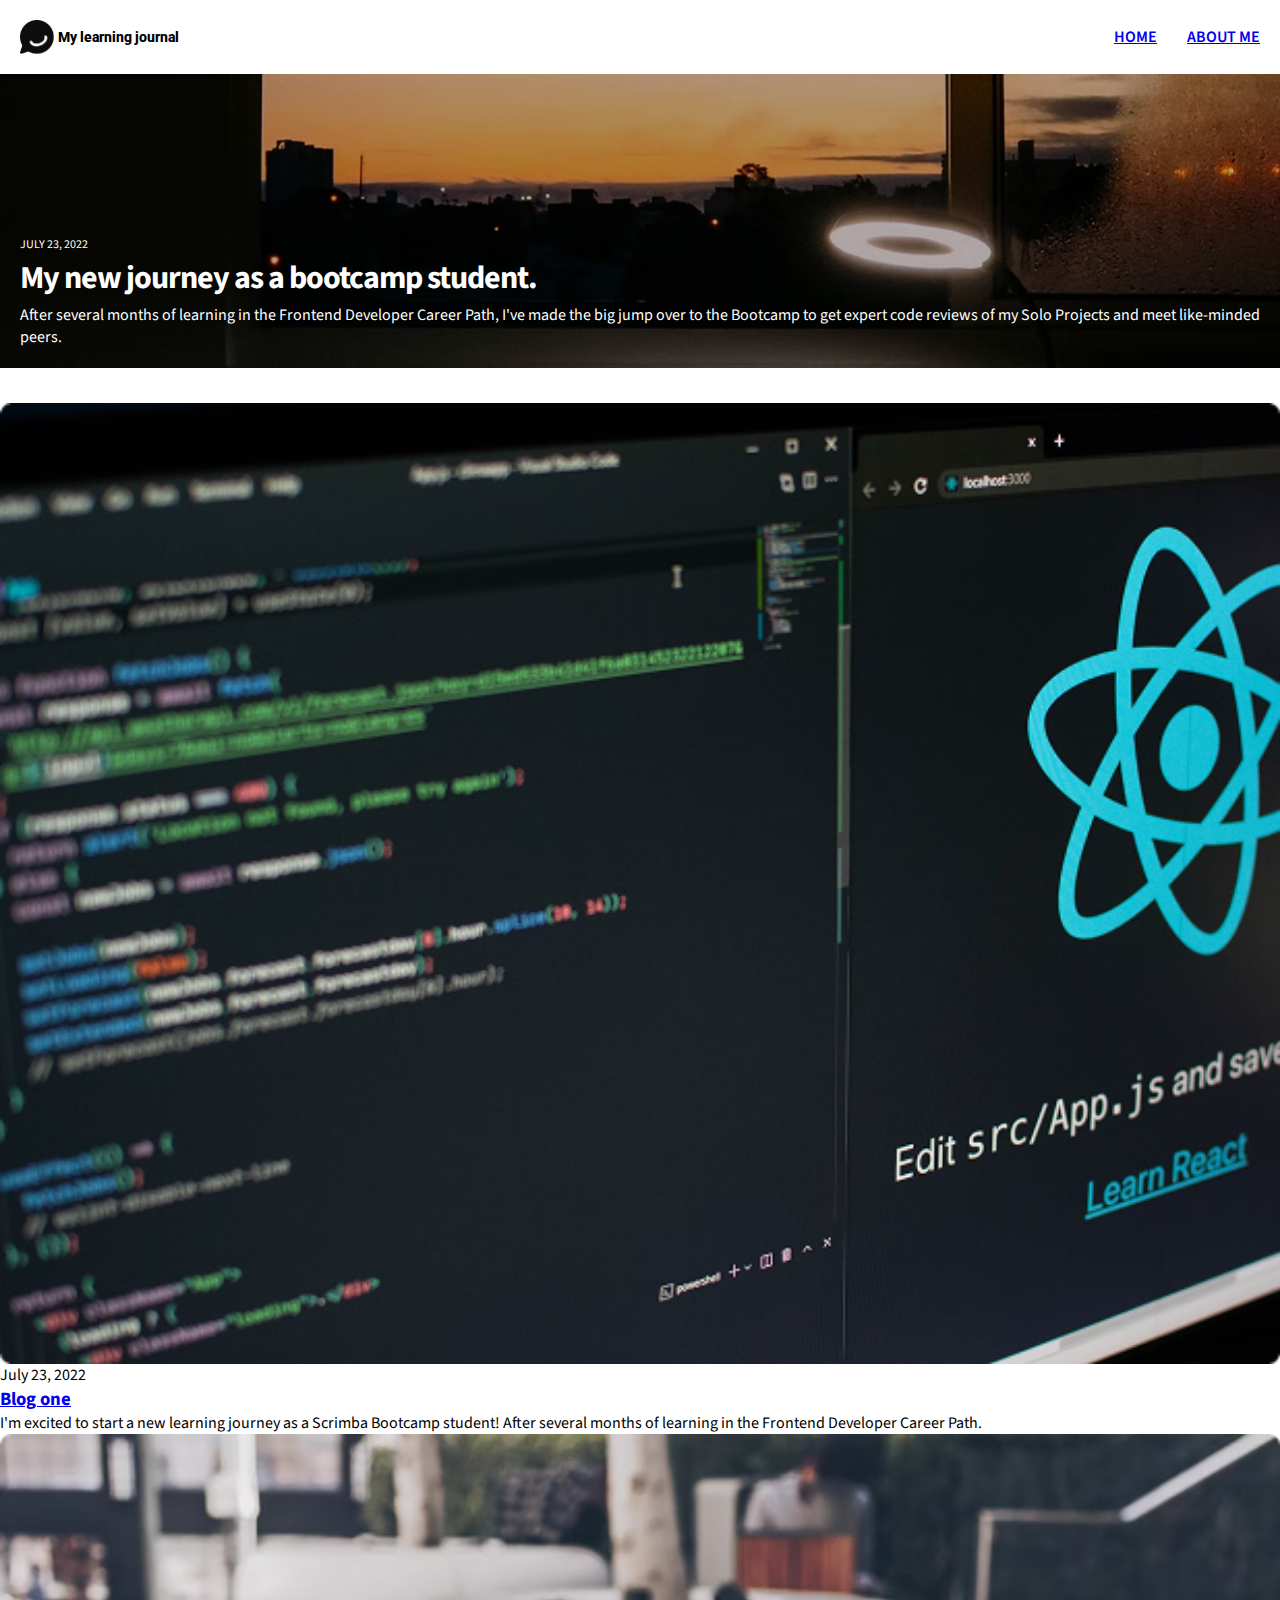
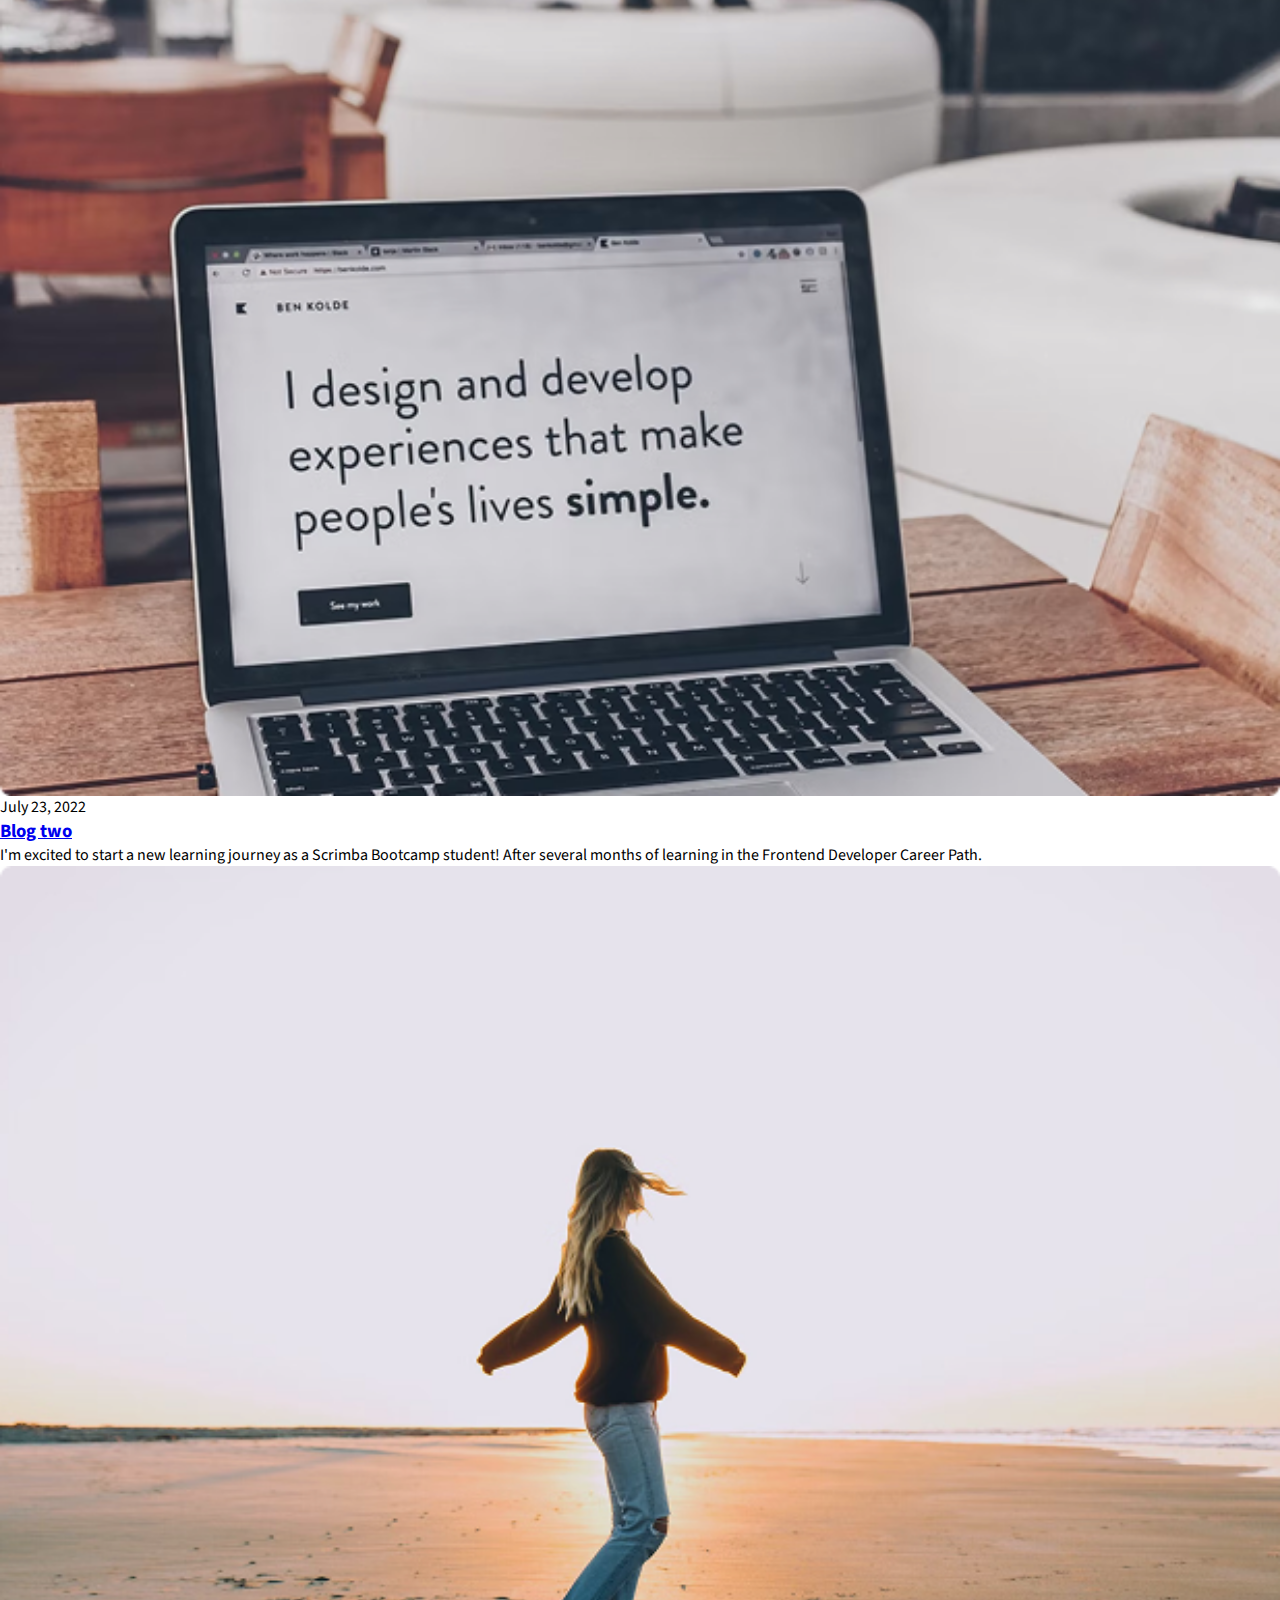
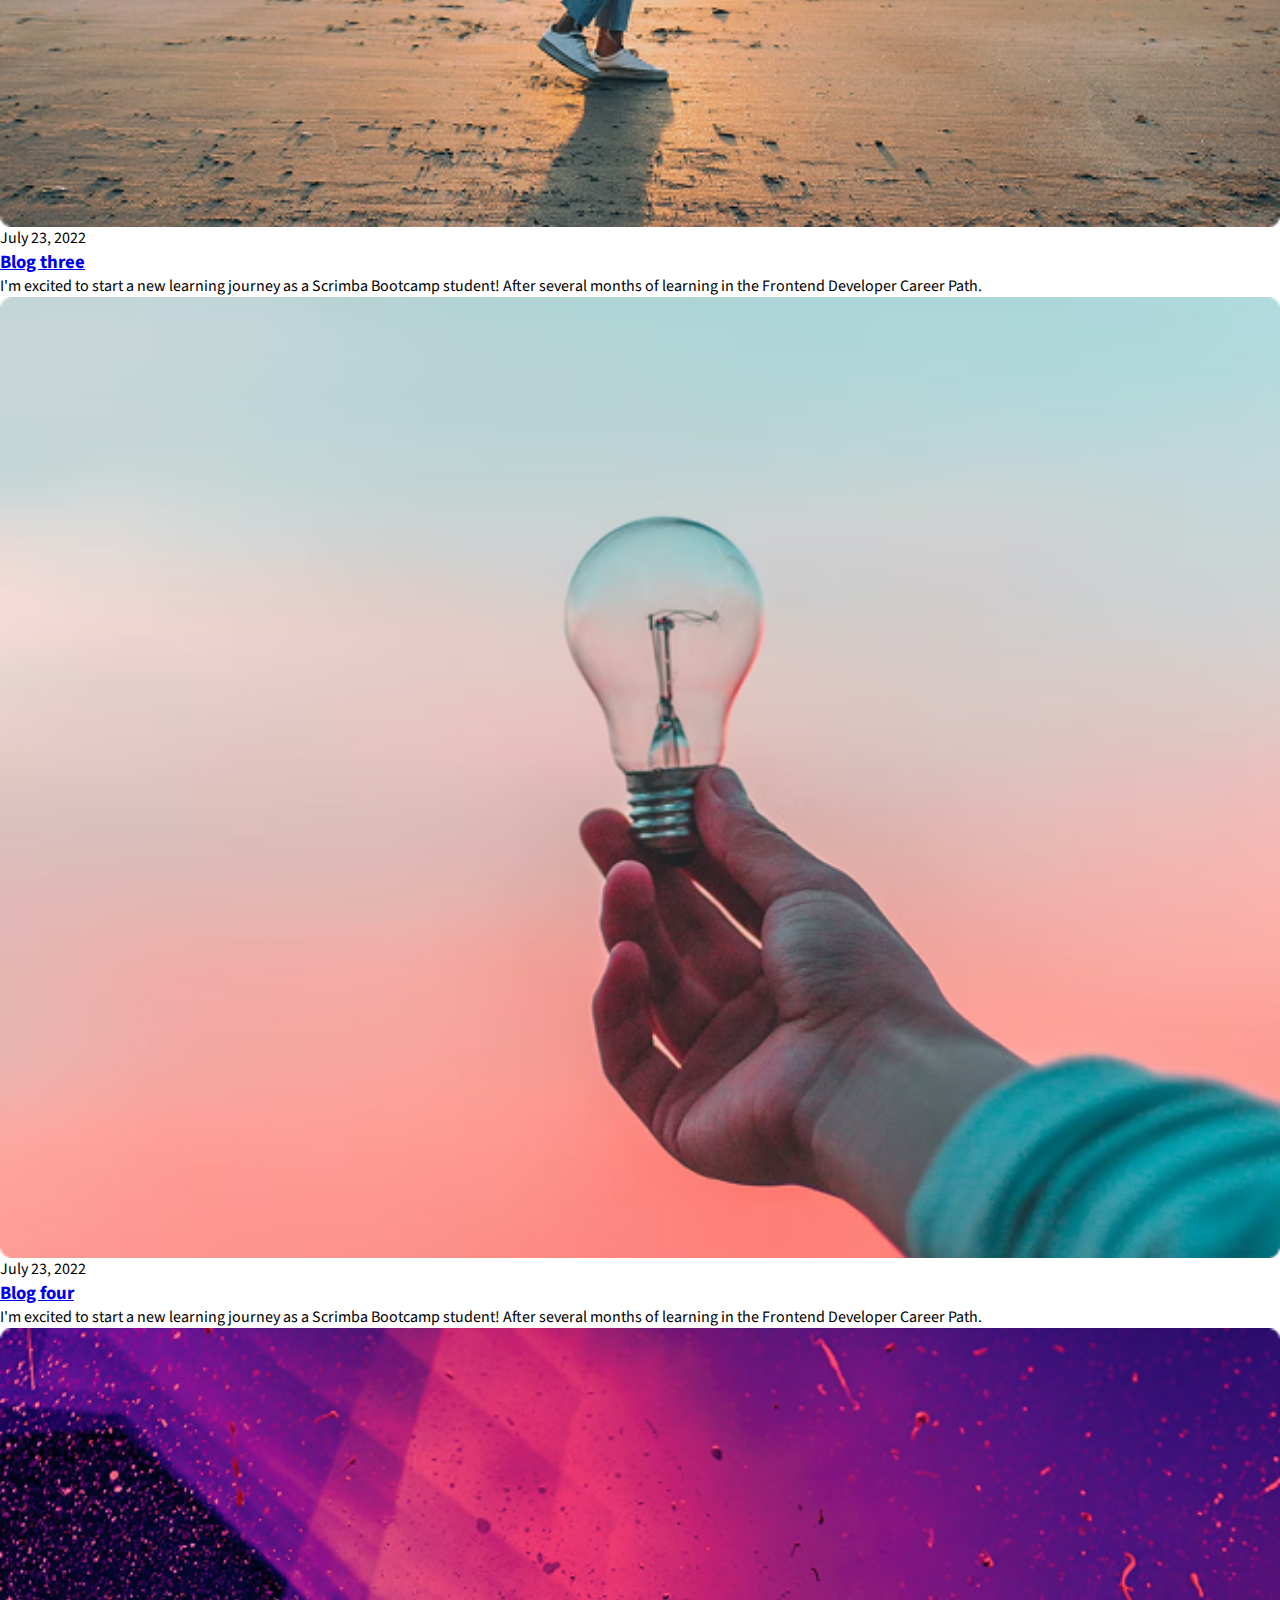
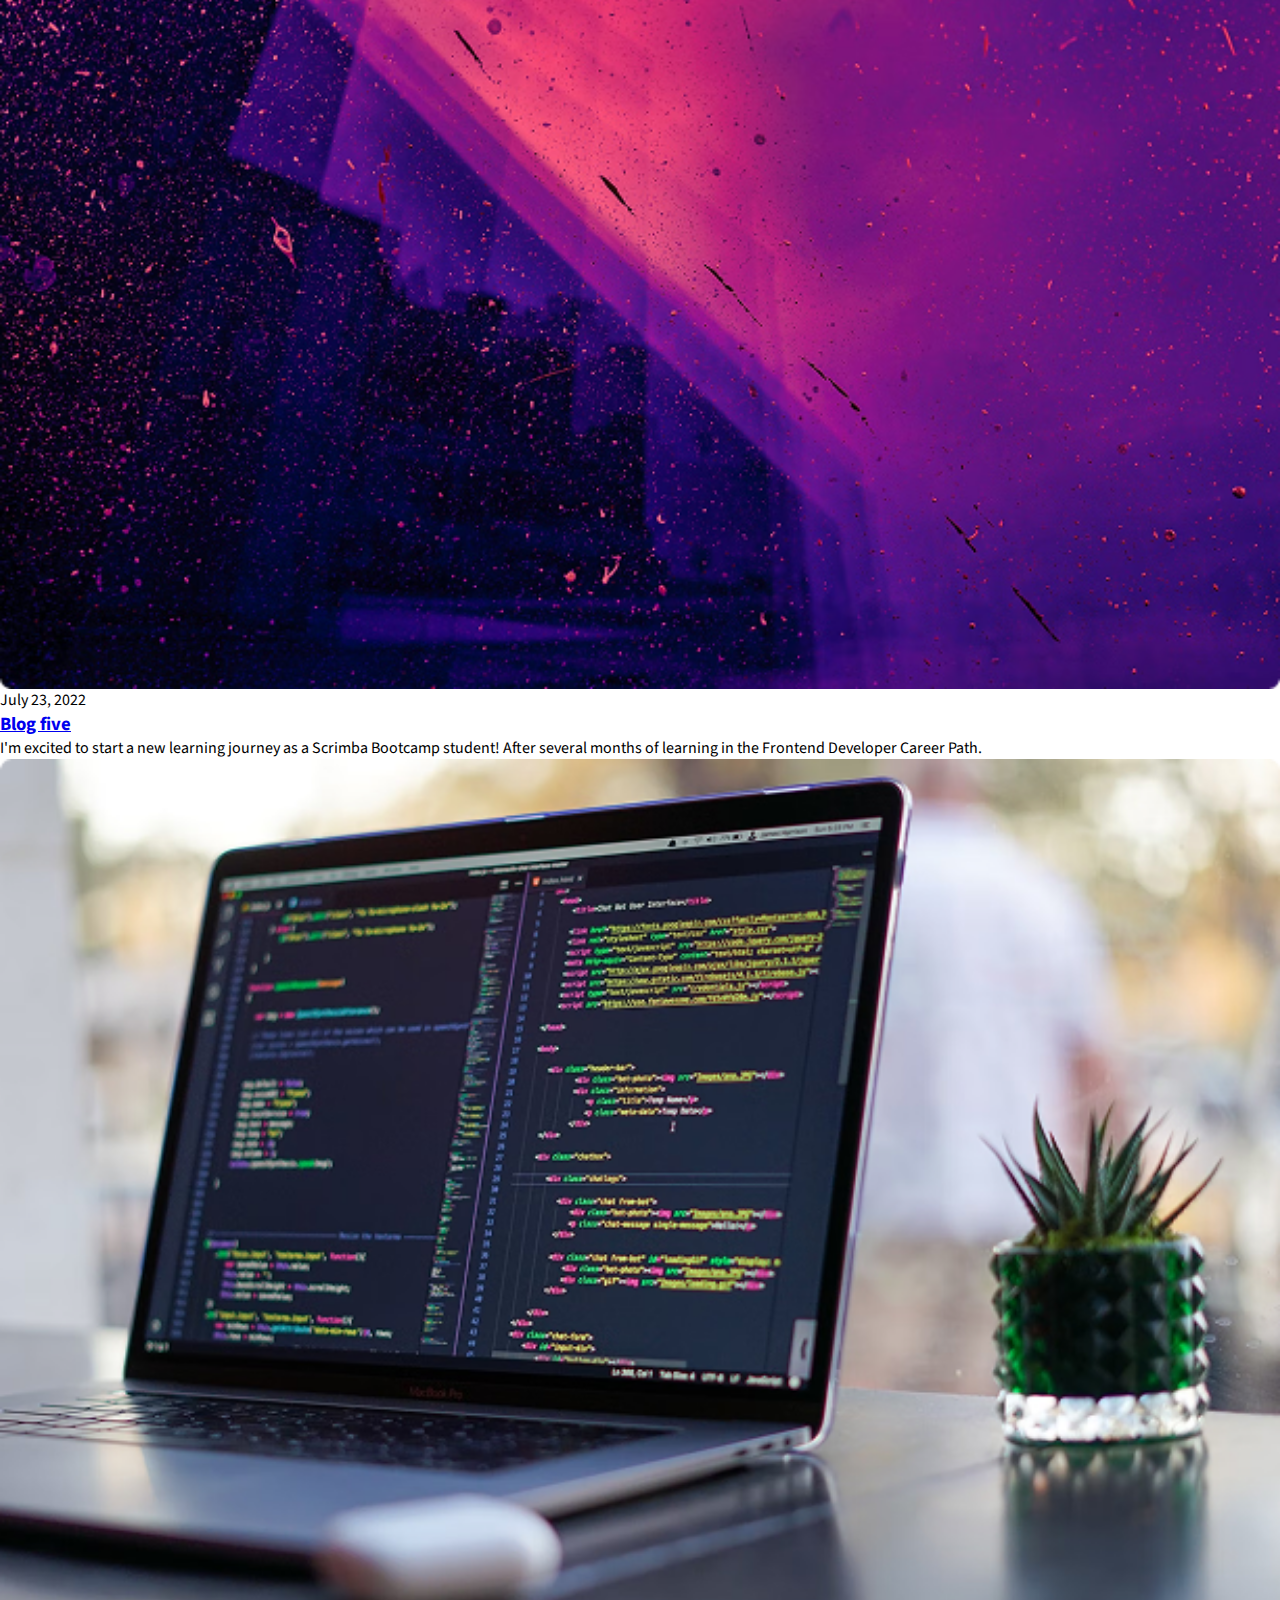
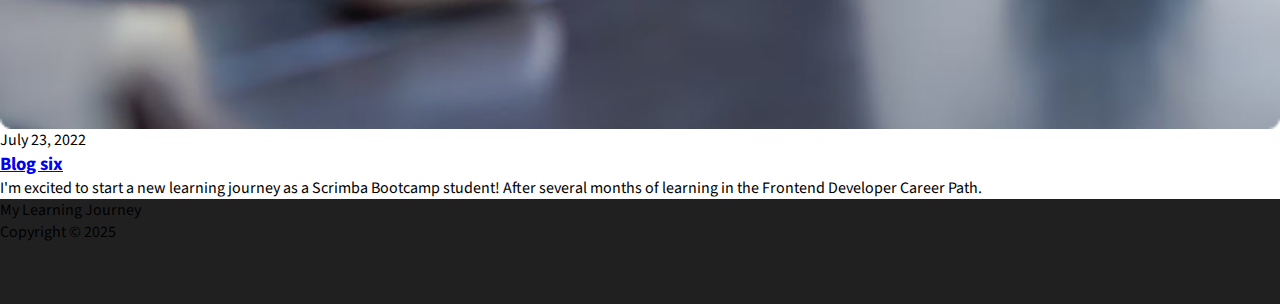
<file: index.html>
<!DOCTYPE html>
<html lang="en">
  <head>
    <meta charset="UTF-8" />
    <meta name="viewport" content="width=device-width, initial-scale=1.0" />
    <link rel="stylesheet" href="./css/styles.css" />
    <title>Osvaldo's Learning Journal</title>
  </head>
  <body>
    <header>
      <div id="logo">
        <img id="logo-img" src="./images/logo.png" alt="Chat bubble logo" />
        <span id="logo-text">My learning journal</span>
      </div>
      <nav>
        <ul class="nav-list">
          <li><a href="index.html">Home</a></li>
          <li><a href="about.html">About Me</a></li>
        </ul>
      </nav>
    </header>
    <main>
      <section class="hero">
        <time class="hero-date" datetime="2022-07-23">July 23, 2022</time>
        <h1 class="hero-title">My new journey as a bootcamp student.</h1>
        <p class="hero-summary">
          After several months of learning in the Frontend Developer Career
          Path, I've made the big jump over to the Bootcamp to get expert code
          reviews of my Solo Projects and meet like-minded peers.
        </p>
      </section>

      <section class="blog-posts" aria-label="Blog posts">
        <article class="blog-post">
          <img
            class="blog-feature-image"
            src="./images/blog-image-01.png"
            alt="Laptop screen with code editor open and react logo visible"
          />
          <time class="date" datetime="2022-07-23">July 23, 2022</time>
          <h3 class="blog-title">
            <a href="blog-post.html">Blog one</a>
          </h3>
          <p class="blog-summary">
            I'm excited to start a new learning journey as a Scrimba Bootcamp
            student! After several months of learning in the Frontend Developer
            Career Path.
          </p>
        </article>

        <article class="blog-post">
          <img
            class="blog-feature-image"
            src="./images/blog-image-02.png"
            alt="Photo of an open laptop on wooden table"
          />
          <time class="date" datetime="2022-07-23">July 23, 2022</time>
          <h3 class="blog-title">
            <a href="blog-post.html">Blog two</a>
          </h3>
          <p class="blog-summary">
            I'm excited to start a new learning journey as a Scrimba Bootcamp
            student! After several months of learning in the Frontend Developer
            Career Path.
          </p>
        </article>

        <article class="blog-post">
          <img
            class="blog-feature-image"
            src="./images/blog-image-03.png"
            alt="Photo of a woman standing on the beach as the sun goes down"
          />
          <time class="date" datetime="2022-07-23">July 23, 2022</time>
          <h3 class="blog-title">
            <a href="blog-post.html">Blog three</a>
          </h3>
          <p class="blog-summary">
            I'm excited to start a new learning journey as a Scrimba Bootcamp
            student! After several months of learning in the Frontend Developer
            Career Path.
          </p>
        </article>

        <article class="blog-post">
          <img
            class="blog-feature-image"
            src="./images/blog-image-04.png"
            alt="Image of a hand holding up a lightbulb with sunset background"
          />
          <time class="date" datetime="2022-07-23">July 23, 2022</time>
          <h3 class="blog-title">
            <a href="blog-post.html">Blog four</a>
          </h3>
          <p class="blog-summary">
            I'm excited to start a new learning journey as a Scrimba Bootcamp
            student! After several months of learning in the Frontend Developer
            Career Path.
          </p>
        </article>

        <article class="blog-post">
          <img
            class="blog-feature-image"
            src="./images/blog-image-05.png"
            alt="Abstract image with pink and purple colors with dark black on lower left corner"
          />
          <time class="date" datetime="2022-07-23">July 23, 2022</time>
          <h3 class="blog-title">
            <a href="blog-post.html">Blog five</a>
          </h3>
          <p class="blog-summary">
            I'm excited to start a new learning journey as a Scrimba Bootcamp
            student! After several months of learning in the Frontend Developer
            Career Path.
          </p>
        </article>

        <article class="blog-post">
          <img
            class="blog-feature-image"
            src="./images/blog-image-06.png"
            alt="Photo of a laptop screen with a coding editor open"
          />
          <time class="date" datetime="2022-07-23">July 23, 2022</time>
          <h3 class="blog-title">
            <a href="blog-post.html">Blog six</a>
          </h3>
          <p class="blog-summary">
            I'm excited to start a new learning journey as a Scrimba Bootcamp
            student! After several months of learning in the Frontend Developer
            Career Path.
          </p>
        </article>
      </section>
    </main>

    <footer>
      <p class="footer-title">My Learning Journey</p>
      <p class="footer-copyright">Copyright &copy; 2025</p>
    </footer>

    <script src="./js/index.js"></script>
  </body>
</html>
</file>
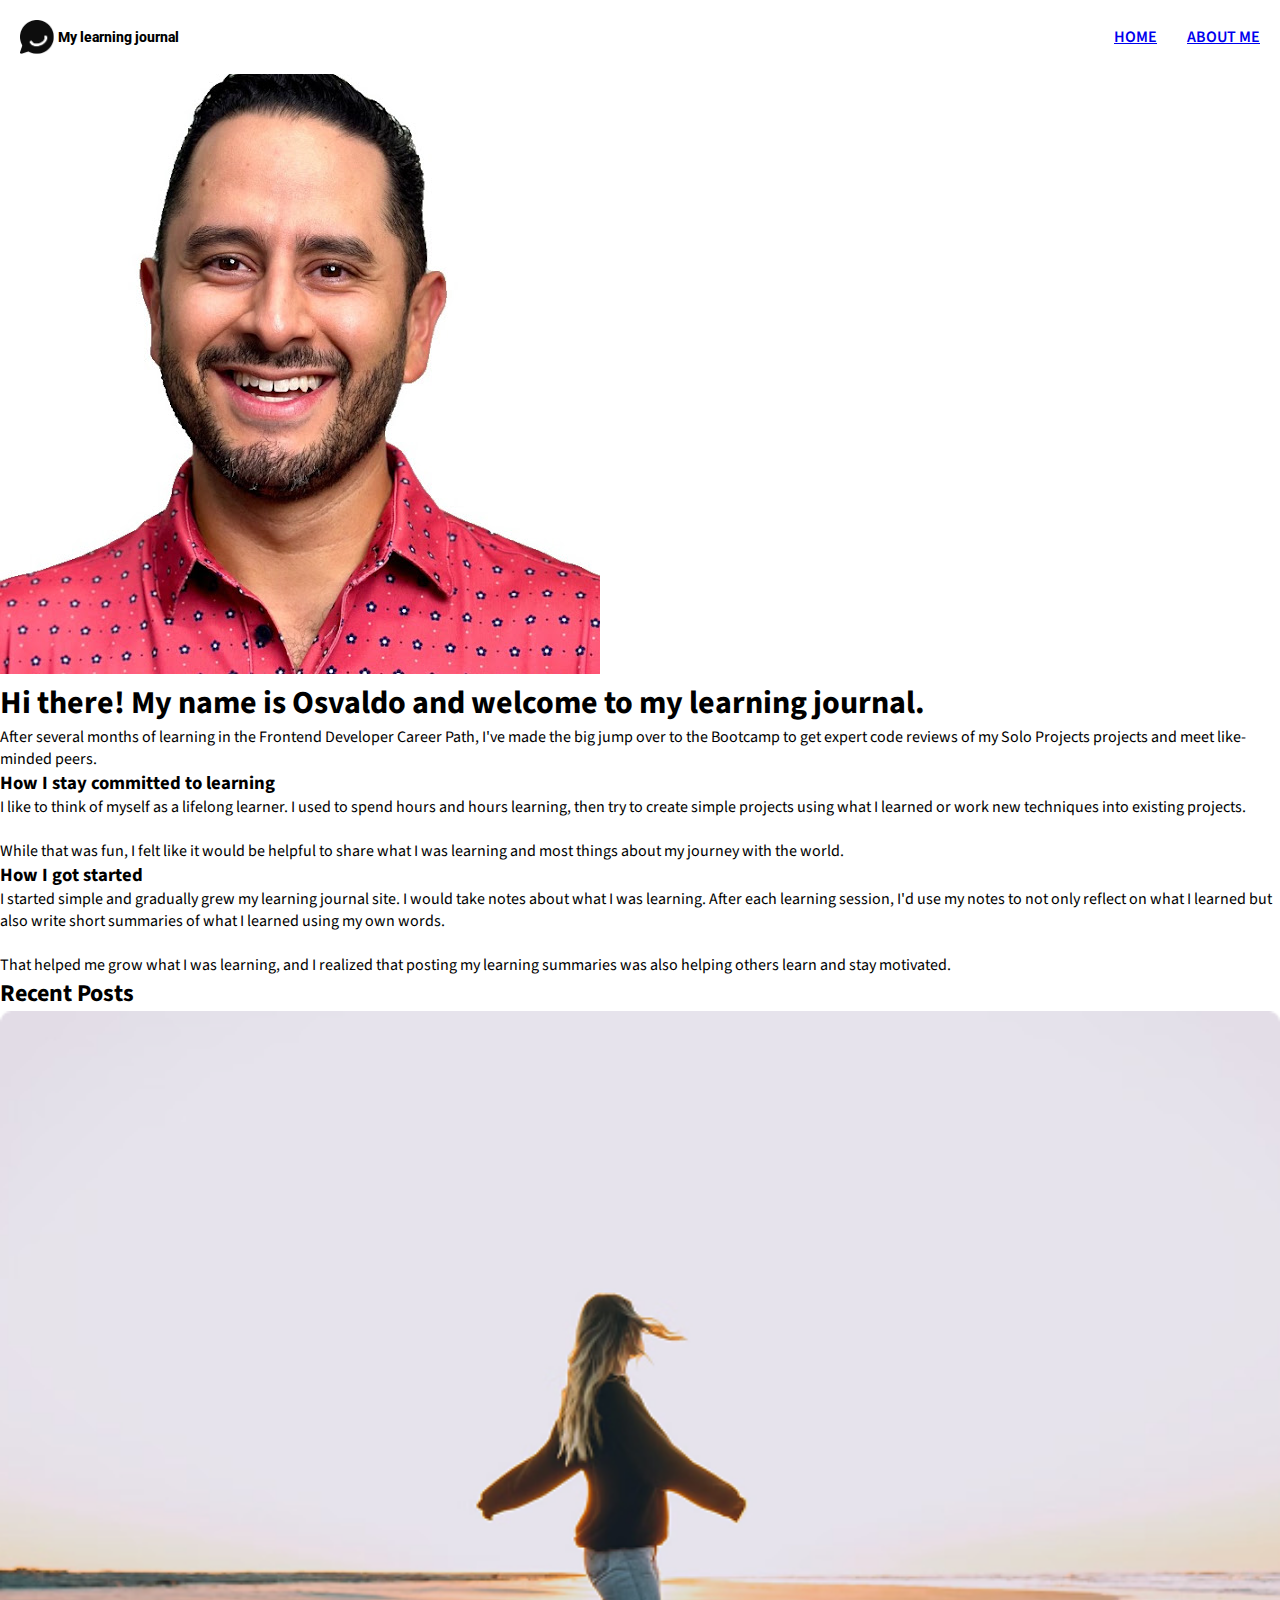
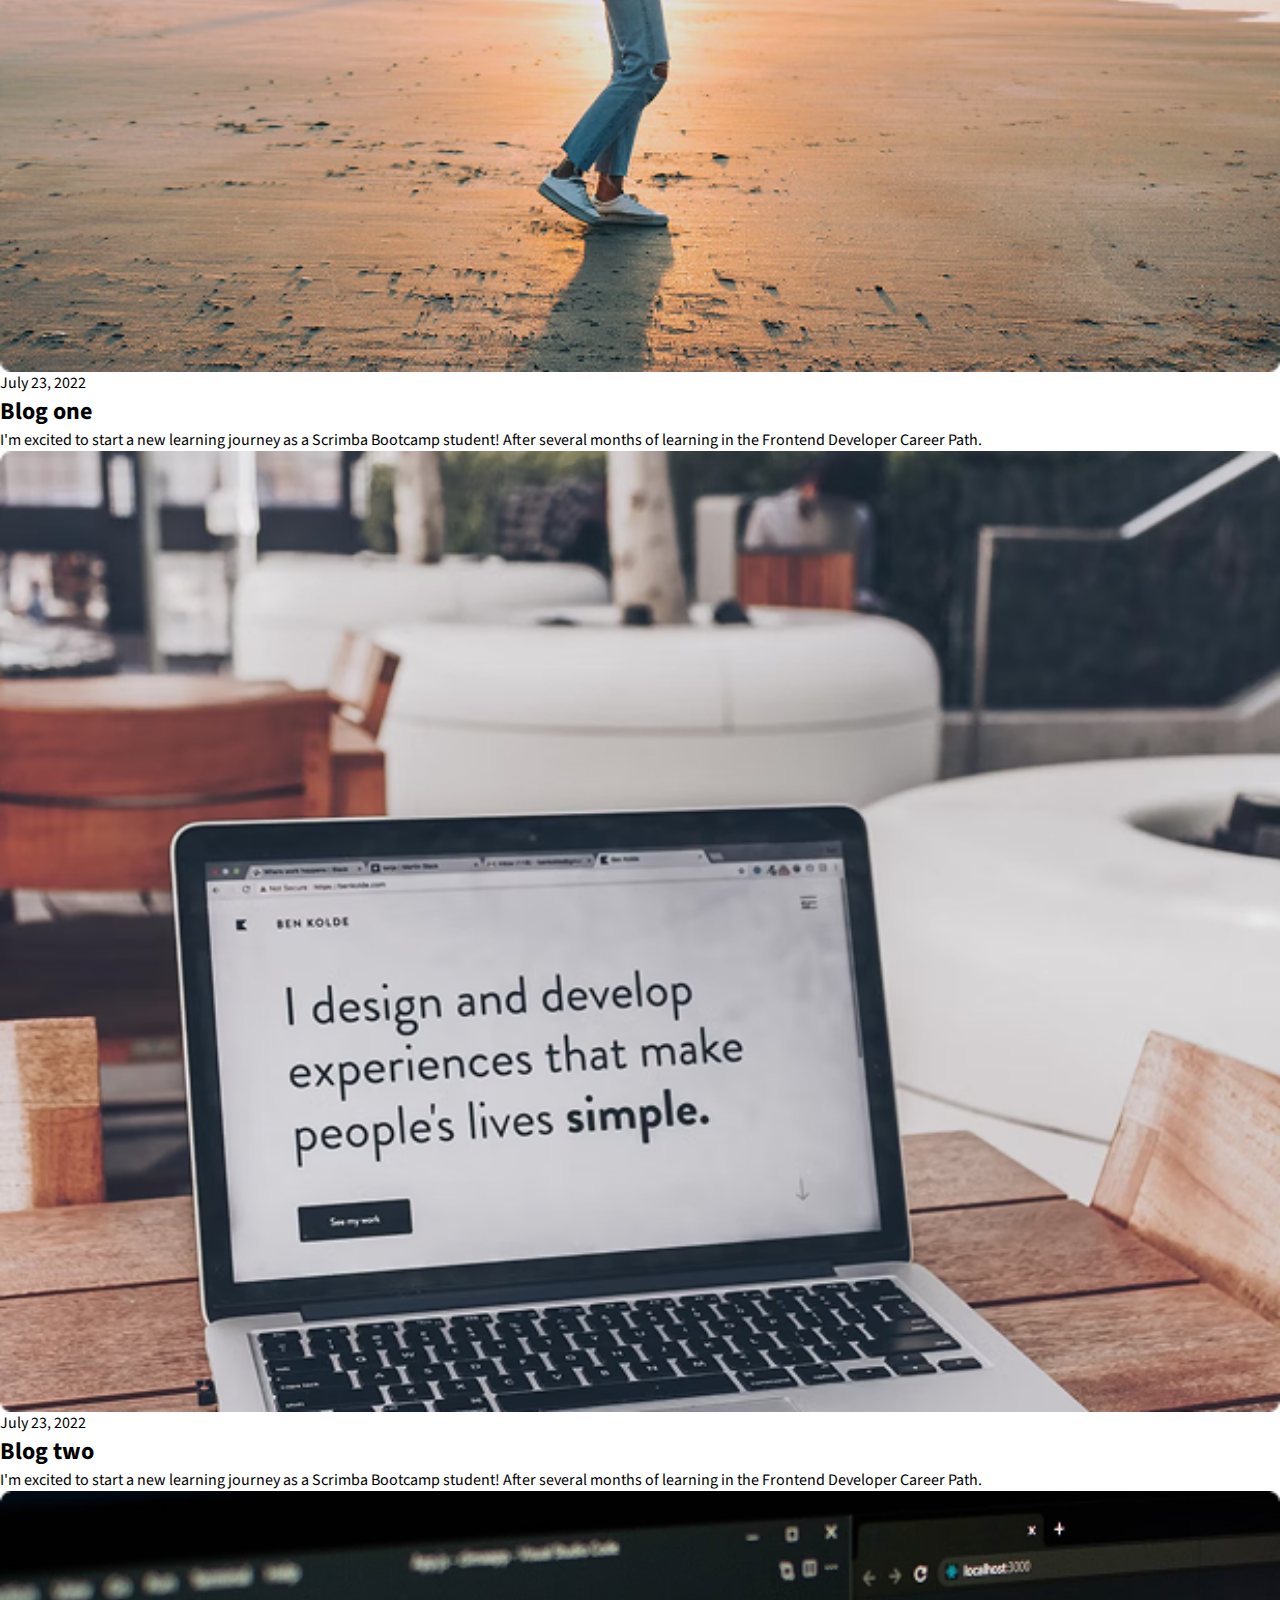
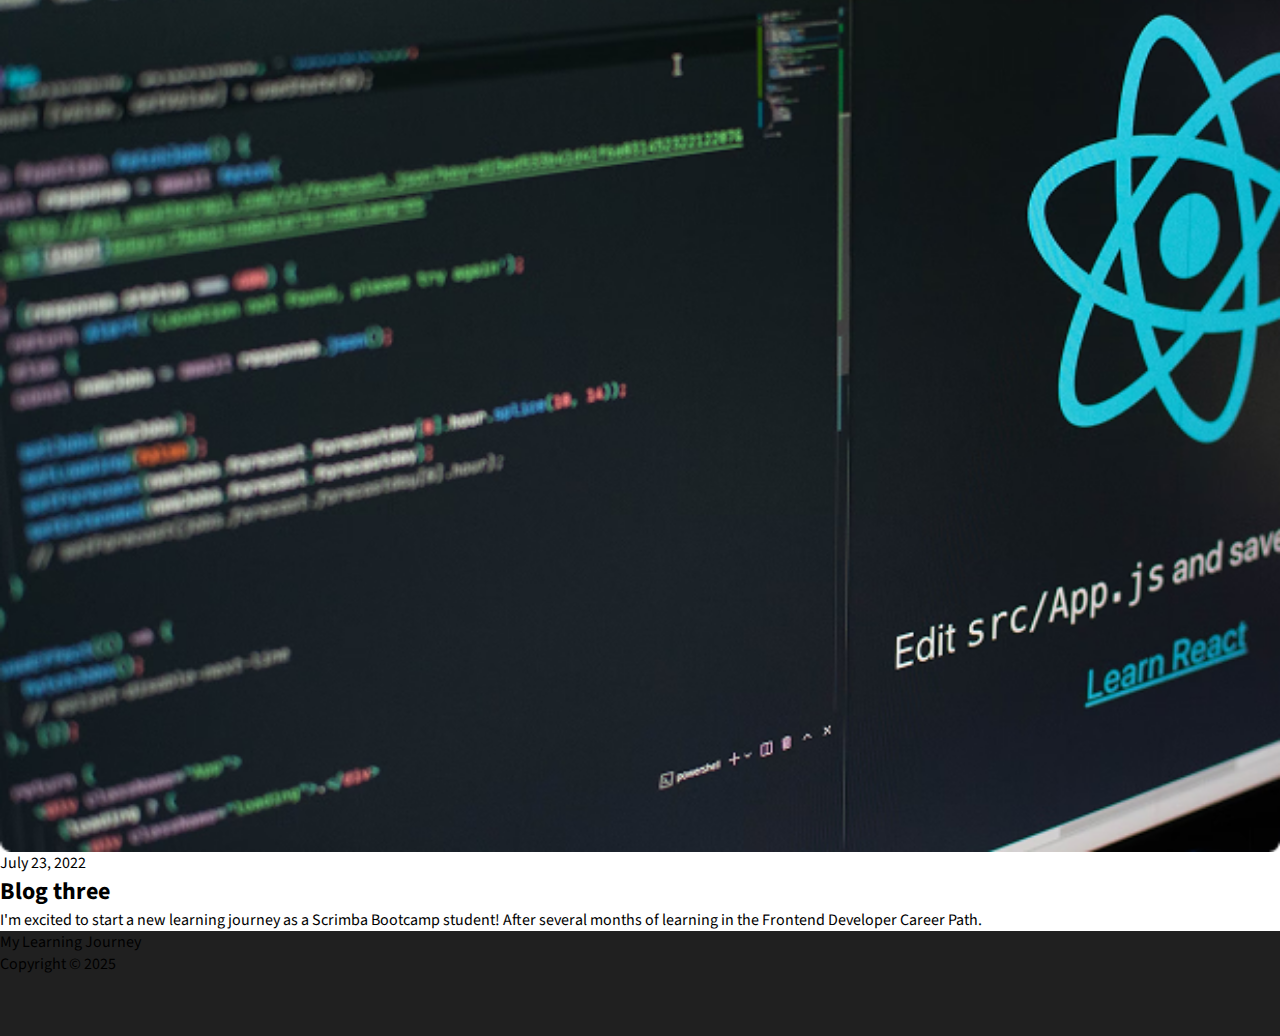
<file: about.html>
<!DOCTYPE html>
<html lang="en">
  <head>
    <meta charset="UTF-8" />
    <meta name="viewport" content="width=device-width, initial-scale=1.0" />
    <link rel="stylesheet" href="./css/styles.css" />
    <title>Osvaldo's Learning Journal</title>
  </head>
  <body>
    <header>
      <div id="logo">
        <img id="logo-img" src="./images/logo.png" alt="Chat bubble logo" />
        <span id="logo-text">My learning journal</span>
      </div>
      <nav>
        <ul class="nav-list">
          <li><a href="index.html">Home</a></li>
          <li><a href="about.html">About Me</a></li>
        </ul>
      </nav>
    </header>
    <main>
      <section class="intro-header">
        <img src="./images/profile-pic.jpg" alt="" class="profile-pic" />
        <div class="intro-header-text">
          <h1>
            Hi there! My name is Osvaldo and welcome to my learning journal.
          </h1>
          <p>
            After several months of learning in the Frontend Developer Career
            Path, I've made the big jump over to the Bootcamp to get expert code
            reviews of my Solo Projects projects and meet like-minded peers.
          </p>
        </div>
      </section>
      <section class="about-me">
        <h3>How I stay committed to learning</h3>
        <p>
          I like to think of myself as a lifelong learner. I used to spend hours
          and hours learning, then try to create simple projects using what I
          learned or work new techniques into existing projects.
          <br /><br />While that was fun, I felt like it would be helpful to
          share what I was learning and most things about my journey with the
          world.
        </p>
        <h3>How I got started</h3>
        <p>
          I started simple and gradually grew my learning journal site. I would
          take notes about what I was learning. After each learning session, I'd
          use my notes to not only reflect on what I learned but also write
          short summaries of what I learned using my own words.<br /><br />That
          helped me grow what I was learning, and I realized that posting my
          learning summaries was also helping others learn and stay motivated.
        </p>
      </section>
      <section class="recent-posts">
        <h2>Recent Posts</h2>
        <div class="blog-posts">
          <article class="blog-post">
            <img
              class="blog-feature-image"
              src="./images/blog-image-03.png"
              alt="Image of a laptop on a desk with a code editor open"
            />
            <span class="date">July 23, 2022</span>
            <h2 class="blog-title">Blog one</h2>
            <p class="blog-summary">
              I'm excited to start a new learning journey as a Scrimba Bootcamp
              student! After several months of learning in the Frontend
              Developer Career Path.
            </p>
          </article>
          <article class="blog-post">
            <img
              class="blog-feature-image"
              src="./images/blog-image-02.png"
              alt="Image of a hand holding up a lightbulb with sunset background"
            />
            <span class="date">July 23, 2022</span>
            <h2 class="blog-title">Blog two</h2>
            <p class="blog-summary">
              I'm excited to start a new learning journey as a Scrimba Bootcamp
              student! After several months of learning in the Frontend
              Developer Career Path.
            </p>
          </article>
          <article class="blog-post">
            <img
              class="blog-feature-image"
              src="./images/blog-image-01.png"
              alt="PHoto of a laptop screen on a wooden tabletop"
            />
            <span class="date">July 23, 2022</span>
            <h2 class="blog-title">Blog three</h2>
            <p class="blog-summary">
              I'm excited to start a new learning journey as a Scrimba Bootcamp
              student! After several months of learning in the Frontend
              Developer Career Path.
            </p>
          </article>
        </div>
      </section>
    </main>
    <footer>
      <p class="footer-title">My Learning Journey</p>
      <p class="footer-copyright">Copyright &copy; 2025</p>
    </footer>
    <script src="./js/index.js"></script>
  </body>
</html>
</file>
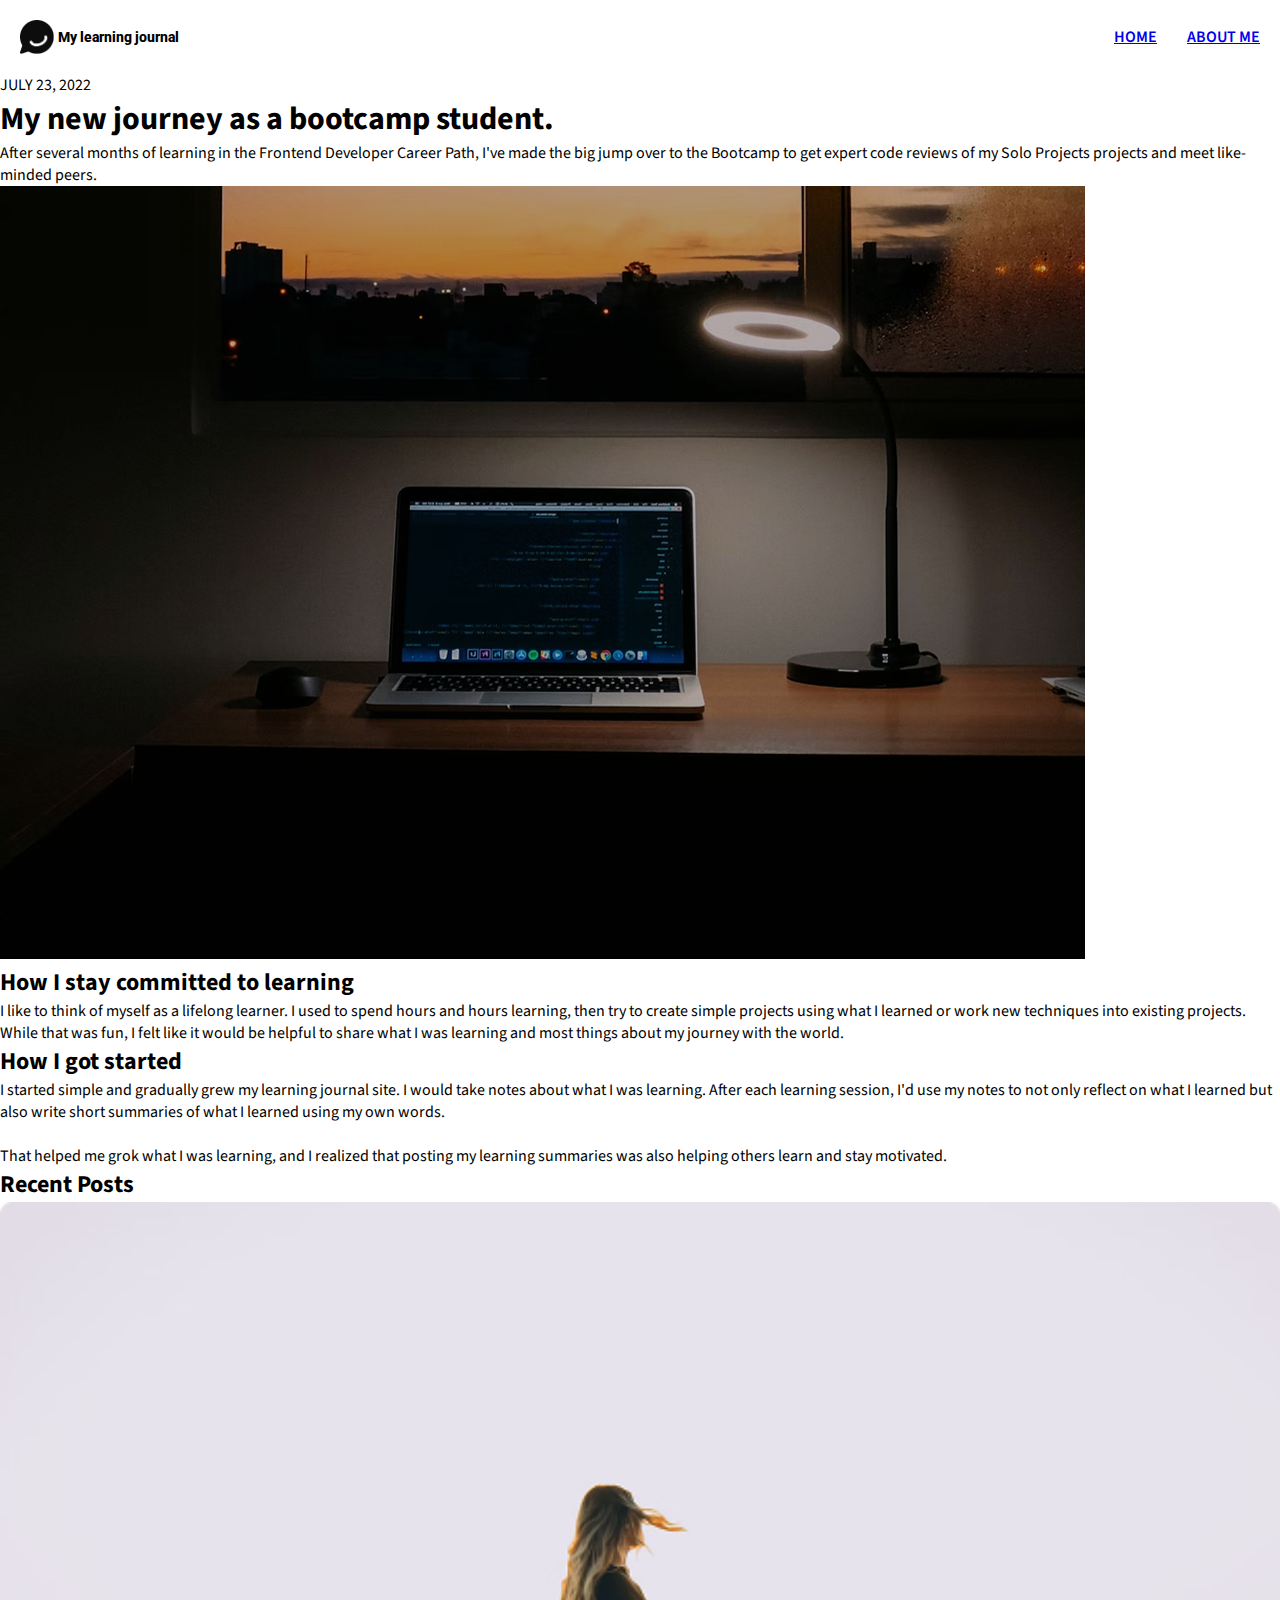
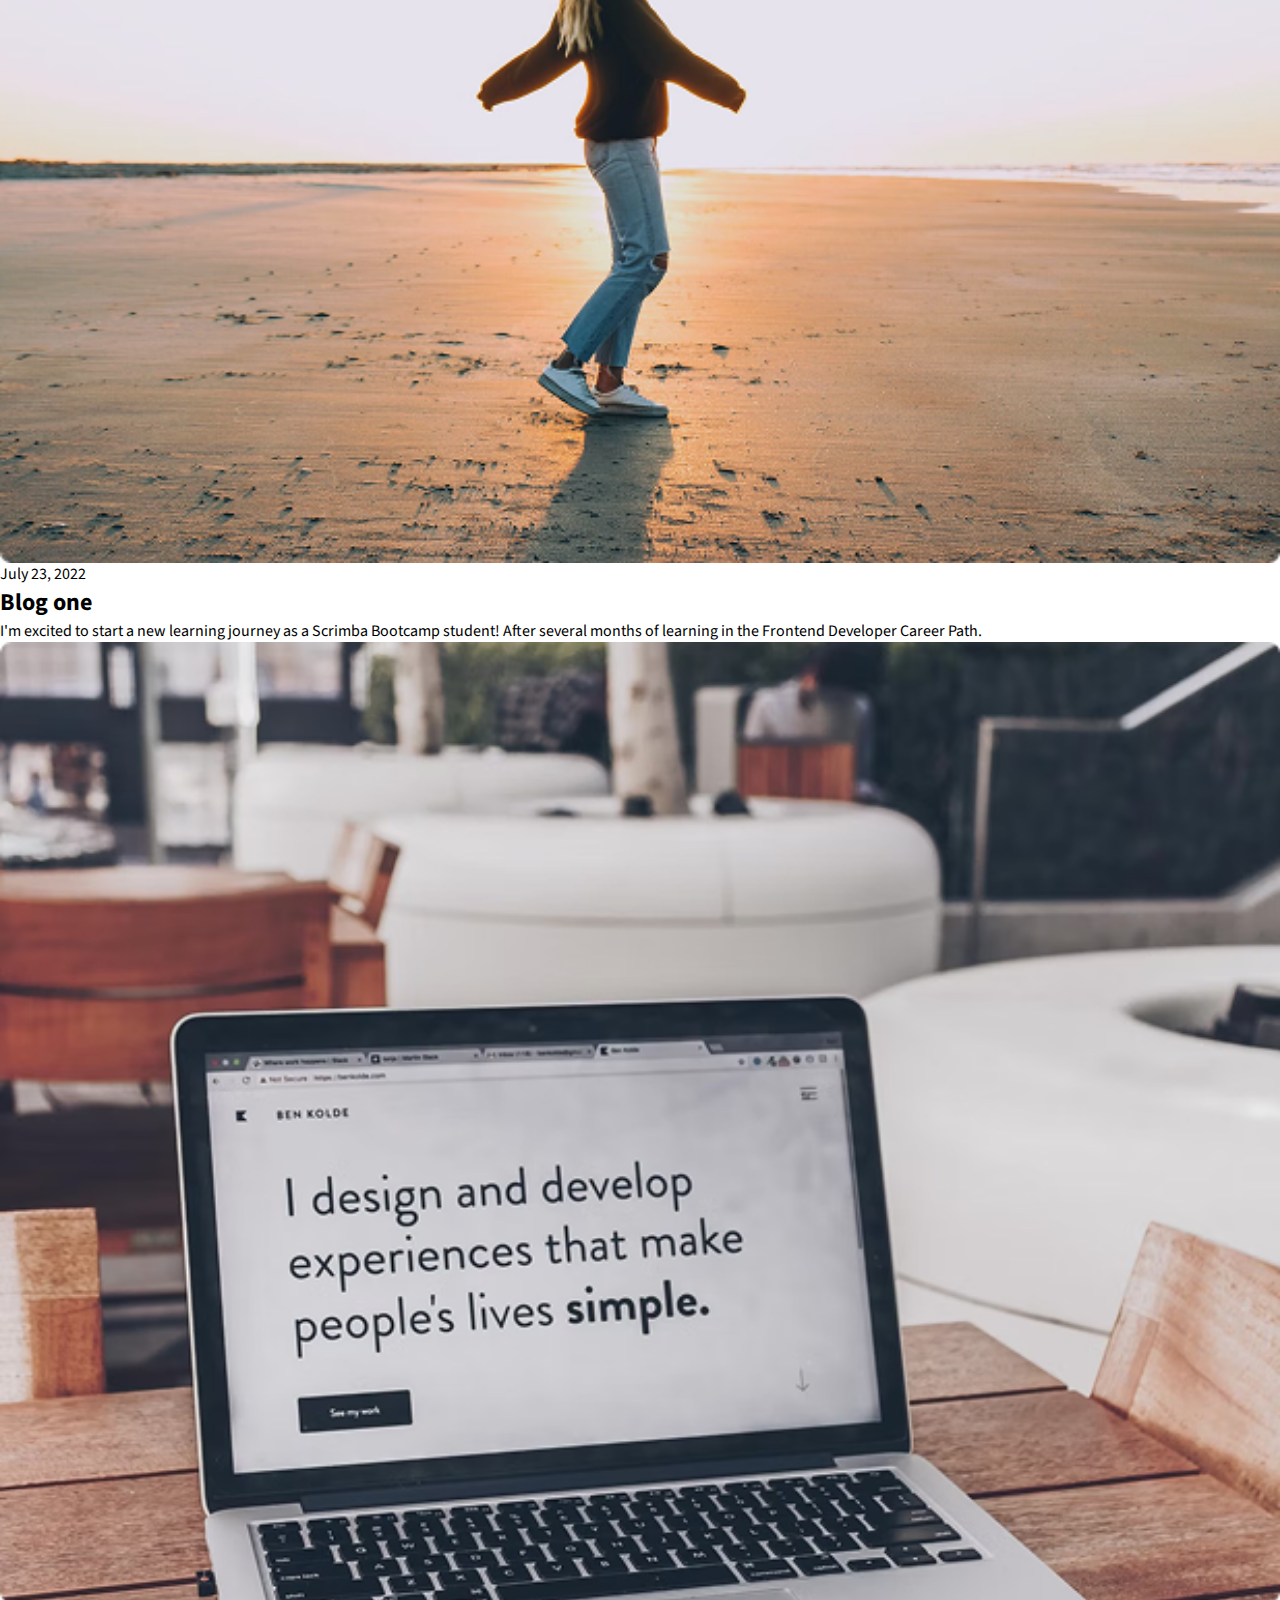
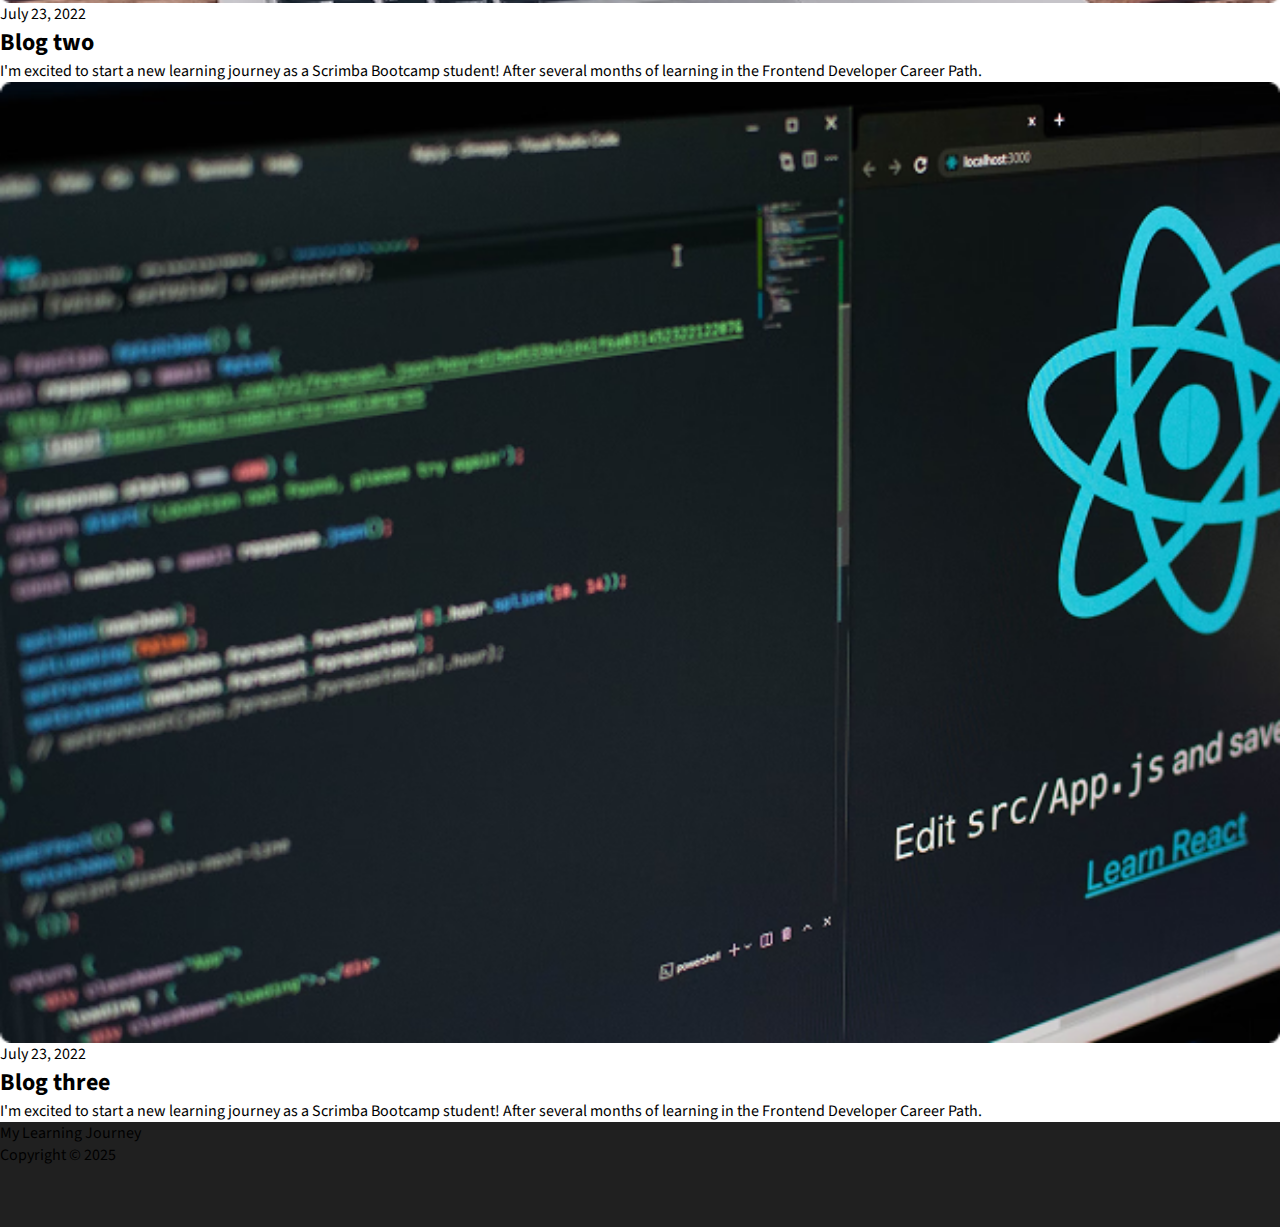
<file: blog-post.html>
<!DOCTYPE html>
<html lang="en">
  <head>
    <meta charset="UTF-8" />
    <meta name="viewport" content="width=device-width, initial-scale=1.0" />
    <link rel="stylesheet" href="./css/styles.css" />
    <title>Blog Post One</title>
  </head>
  <body>
    <header>
      <div id="logo">
        <img id="logo-img" src="./images/logo.png" alt="Chat bubble logo" />
        <span id="logo-text">My learning journal</span>
      </div>
      <nav>
        <ul class="nav-list">
          <li><a href="index.html">Home</a></li>
          <li><a href="about.html">About Me</a></li>
        </ul>
      </nav>
    </header>
    <main>
      <article class="post">
        <time datetime="">JULY 23, 2022</time>
        <h1>My new journey as a bootcamp student.</h1>
        <p>
          After several months of learning in the Frontend Developer Career
          Path, I've made the big jump over to the Bootcamp to get expert code
          reviews of my Solo Projects projects and meet like-minded peers.
        </p>
        <img src="./images/blog-image-hero.png" alt="" />
        <h2>How I stay committed to learning</h2>
        <p>
          I like to think of myself as a lifelong learner. I used to spend hours
          and hours learning, then try to create simple projects using what I
          learned or work new techniques into existing projects.
        </p>
        <p>
          While that was fun, I felt like it would be helpful to share what I
          was learning and most things about my journey with the world.
        </p>
        <h2>How I got started</h2>
        <p>
          I started simple and gradually grew my learning journal site. I would
          take notes about what I was learning. After each learning session, I'd
          use my notes to not only reflect on what I learned but also write
          short summaries of what I learned using my own words.
        </p>
        <br />
        <p>
          That helped me grok what I was learning, and I realized that posting
          my learning summaries was also helping others learn and stay
          motivated.
        </p>
      </article>
      <section class="recent-posts">
        <h2>Recent Posts</h2>
        <div class="blog-posts">
          <article class="blog-post">
            <img
              class="blog-feature-image"
              src="./images/blog-image-03.png"
              alt="Image of a laptop on a desk with a code editor open"
            />
            <span class="date">July 23, 2022</span>
            <h2 class="blog-title">Blog one</h2>
            <p class="blog-summary">
              I'm excited to start a new learning journey as a Scrimba Bootcamp
              student! After several months of learning in the Frontend
              Developer Career Path.
            </p>
          </article>

          <article class="blog-post">
            <img
              class="blog-feature-image"
              src="./images/blog-image-02.png"
              alt="Image of a hand holding up a lightbulb with sunset background"
            />
            <span class="date">July 23, 2022</span>
            <h2 class="blog-title">Blog two</h2>
            <p class="blog-summary">
              I'm excited to start a new learning journey as a Scrimba Bootcamp
              student! After several months of learning in the Frontend
              Developer Career Path.
            </p>
          </article>

          <article class="blog-post">
            <img
              class="blog-feature-image"
              src="./images/blog-image-01.png"
              alt="PHoto of a laptop screen on a wooden tabletop"
            />
            <span class="date">July 23, 2022</span>
            <h2 class="blog-title">Blog three</h2>
            <p class="blog-summary">
              I'm excited to start a new learning journey as a Scrimba Bootcamp
              student! After several months of learning in the Frontend
              Developer Career Path.
            </p>
          </article>
        </div>
      </section>
    </main>
    <footer>
      <p class="footer-title">My Learning Journey</p>
      <p class="footer-copyright">Copyright &copy; 2025</p>
    </footer>
    <script src="./js/index.js"></script>
  </body>
</html>
</file>
<file: css/styles.css>
@import url('https://fonts.googleapis.com/css2?family=Roboto:ital,wght@0,100..900;1,100..900&family=Source+Sans+3:ital,wght@0,200..900;1,200..900&display=swap');

*, *::before, *::after {
    box-sizing: border-box;
    margin: 0;
}

body {
    font-family: 'Source Sans 3', sans-serif;
}

/* Header Section */

header {
    display: flex;
    justify-content: space-between;
    align-items: center;
    padding: 1.25em;
}

#logo {
    display: flex;
    align-items: center;
}

#logo-img {
    height: 2.125em;
}

#logo-text {
    font-size: .875rem;
    font-family: 'Roboto', sans-serif;
    margin-left: .25rem;
    font-weight: 800;
}

nav ul {
    list-style: none;
    display: flex;
    gap: 30px;
}

nav li {
    font-weight: 600;
    text-transform: uppercase;
}

/* Hero Section */

section.hero {
    background-image: url(/images/blog-image-hero.png);
    min-height: 294px;
    overflow: hidden;
    background-size: cover;
    color: #FFFFFF;
    display: flex;
    flex-direction: column;
    justify-content: flex-end;
    gap: .5em;
    padding: 1.25rem;
    margin-bottom: 2.215rem;
}

.hero-date {
    text-transform: uppercase;
    font-size: .75em;
}

.hero-title {
    font-size: 2em;
    font-weight: bold;
    line-height: 108%;
    letter-spacing: -.03125em;
}

/* Blog Post List View */

#blog-posts {
    display: grid;
    grid-template-columns: 1fr;
    gap: 20px;
    padding: 0 20px;
}

.blog-feature-image {
    display: block;
    width: 100%;
    object-fit: cover;
}

#view-more {
    margin-bottom: 2.5rem;
}

/* Footer Section */

footer {
    height: 105px;
    background: #202020;
}
</file>
